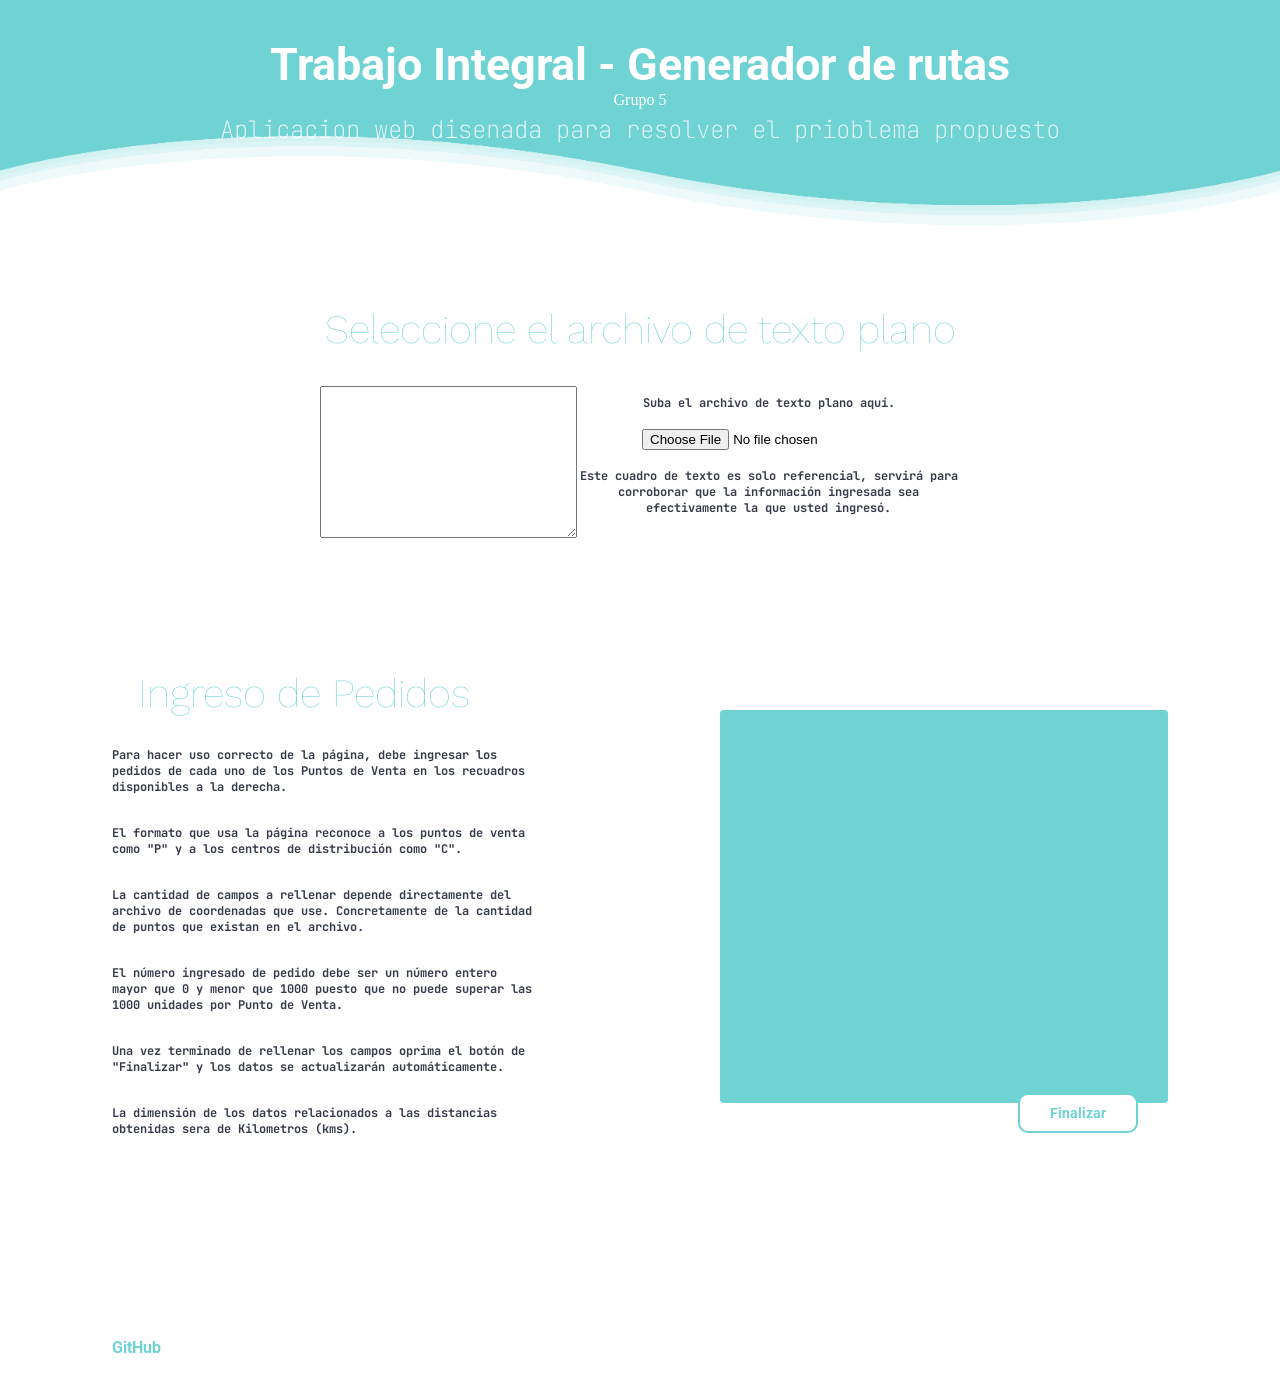
<file: index.html>
<!DOCTYPE html>
<html lang="en" dir="ltr">
    <head>
        <meta charset="UTF-8">
        <meta name="viewport" content="width=device-width, initial-scale=1.0">
        <title>Trabajo Integral</title>
        <!-- Favicon -->
        <link rel="icon" type="image/png" href="icons/favicon.svg">
        <!-- Fonts: 'Roboto' 'Work Sans' 'JetBrains Mono'-->
        <link rel="preconnect" href="https://fonts.gstatic.com">
        <link href="https://fonts.googleapis.com/css2?family=JetBrains+Mono:wght@300;400&family=Roboto:wght@300;400;500;700&family=Work+Sans:wght@300;400;500;700;900&display=swap" rel="stylesheet"> 
        <!-- Imports -->
        <link rel="stylesheet" href="css/master.css">
        <script defer src="js/camiones.js"></script>
    </head>
    <body>
        <div class="header-section">
            <div class="header-wrap">
                <div class="header-title">Trabajo Integral - Generador de rutas</div>
                <div class="header-subtitle">Grupo 5</div>
		        <div class="header-descripcion"> Aplicacion web disenada para resolver el prioblema propuesto</div>
                <section>
                    <div class="wave wave1"></div>
                    <div class="wave wave2"></div>
                    <div class="wave wave3"></div>
                    <div class="wave wave4"></div>
                </section>
            </div>
        </div>
        <!-- ESPACIO PARA SUBIR EL ARCHIVO -->
        <div class="subir-archivo-section">
            <div class="descripcion-title">Seleccione el archivo de texto plano</div>
            <div class="archivo-wrap">
                <div class="subir-archivo">
	                <p id="mensajes"></p><br>
                    <textarea id="contenido" cols="30" rows="10"></textarea>
                </div>
                <div class="subir-archivo-descripcion">
                    <p>Suba el archivo de texto plano aqu&iacute.</p><br>
                    <input type="file" id="archivoTexto"><br><br>
                    <p>Este cuadro de texto es solo referencial, servir&aacute para corroborar que la informaci&oacuten ingresada sea efectivamente la que usted ingres&oacute.</p>
                    <p></p>
                </div>
            </div>
        </div>
        <!-- INGRESAR LOS PEDIDOS -->
        <div class="dynamic-input-wrap">
            <div class="input-descripcion">
                <div class="descripcion-title">Ingreso de Pedidos</div>
                <p class="descripcion">Para hacer uso correcto de la p&aacutegina, debe ingresar los pedidos de cada uno de los Puntos de Venta en los recuadros disponibles a la derecha.</p>
                <p class="descripcion">El formato que usa la p&aacutegina reconoce a los puntos de venta como "P" y a los centros de distribuci&oacuten como "C".</p>
                <p class="descripcion">La cantidad de campos a rellenar depende directamente del archivo de coordenadas que use. Concretamente de la cantidad de puntos que existan en el archivo.</p>
                <p class="descripcion">El n&uacutemero ingresado de pedido debe ser un n&uacutemero entero mayor que 0 y menor que 1000 puesto que no puede superar las 1000 unidades por Punto de Venta.</p>
		        <p class="descripcion">Una vez terminado de rellenar los campos oprima el bot&oacuten de "Finalizar" y los datos se actualizar&aacuten autom&aacuteticamente.</p>
		        <p class="descripcion">La dimensión de los datos relacionados a las distancias obtenidas sera de Kilometros (kms).</p>
            </div>
            <div class="relleno-datos">
                <div class="inputs-wrap">
                    <div id="inputfield"></div>
                </div>
                <div id="boton-finalizar">
                    <button type="button" class="boton-datos" onclick="printResultado()">Finalizar</button>
                </div>
            </div>
        </div>
        <!-- MUESTRA EL RESULTADO EN TEXTO -->
        <div class="resultado-op">
            <div id="resultado-camion"></div>
            <div id="resultadoHTML"></div>
        </div>
        <div class="footer">
            <a class="link-github" href="https://github.com/CanasDruid/GRUPO-5-GLF-TI">
                <span class="link-text">GitHub</span>
            </a>
            <div id="reload-page"></div>
        </div>
    </body>
</html>
</file>
<file: css/master.css>
/* Load common config */
@import "colors.css";

body {
    width: 100%;
    height: 100%;
    background-color: white;
}

* {
    padding: 0px;
    margin: 0px;
    list-style: none;
    text-decoration: none;
}
p {
    font-family: 'JetBrains Mono', sans-serif;
    font-weight: bold;
    font-size: 12px;
    color: var(--black-fg);
}

 /* HEADER */
.header-section {
    position: relative;
    width: 100%;
    height: 20vw;
    background-color: var(--accent);
    text-align: center;
    color: white;
}
.header-title {
    padding-top: 3vw;
    font-family: 'Roboto', sans-serif;
    font-weight: bold;
    font-size: 45px;
}
.header-descripcion{
    padding: 5px 0px;
    font-family: 'JetBrains Mono', sans-serif;
    font-size: 24px;
    font-weight: lighter;
    color: var(--white-fg);
}
/* WAVE ANIMATION ON HEADER*/
.wave {
    position: absolute;
    bottom: 0;
    left: 0;
    width: 100%;
    height: 100px;
    background-image: url(../img/wave.png);
    background-size: 100% 100px;
}
.wave.wave1 {
    animation: animate 15s linear infinite;
    z-index: 10;
    opacity: 1;
    animation-delay: 0s;
    bottom: 0;
}
.wave.wave2 {
    animation: animate2 5s linear infinite;
    z-index: 9;
    opacity: 0.5;
    animation-delay: -5s;
    bottom: 10px;
}
.wave.wave3 {
    animation: animate 20s linear infinite;
    z-index: 8;
    opacity: 0.2;
    animation-delay: -2s;
    bottom: 15px;
}
.wave.wave4 {
    animation: animate2 20s linear infinite;
    z-index: 7;
    opacity: 0.7;
    animation-delay: -5s;
    bottom: 20px;
}
@keyframes animate {
    0% {
        background-position-x: 0;
    }
    100% {
        background-position-x: 1280px;
    }
}
@keyframes animate2 {
    0% {
        background-position-x: 0;
    }
    100% {
        background-position-x: -1280px;
    }
}

/* SUBIR EL ARCHIVO */
.subir-archivo-section {
    margin-top: 50px;
    text-align: center;
}
.archivo-wrap {
    display: flex;
    width: 50%;
    transform: translate(50%,0%);
    align-items: center;
}

/* INPUT SECTION  */
.inputs-wrap {
    height: 75%;
    overflow: auto;
}
.dynamic-input-wrap {
    width: 100%;
    height: 26vw;
    padding: 10% 0px;
    display: flex;
    justify-content: space-around;
}

.input-descripcion {
    width: 30%;
}
.descripcion-title{
    text-align: center;
    color: var(--accent);
    font-size: 40px;
    font-weight: lighter;
    font-family: 'Work Sans', sans-serif;  
    padding-bottom: 15px;
}
.descripcion{
    padding: 15px 0px;
    width: 110%;
}
.relleno-datos {
    background-color: var(--accent);
    border-radius: 4px;
    margin-top: 40px;
    padding: 20px 0px 40px 0px;
    width: 35%;
    height: 100%;
    position: relative;
}
/* WAVE ANIMATION ON INPUTS */
.waveI {
    position: absolute;
    bottom: 0;
    left: 0;
    width: 100%;
    height: 80px;
    background-image: url(../img/wave.png);
    background-size: 100% 100px;
}
.waveI.wave1 {
    animation: animate 30s linear infinite;
    z-index: 10;
    opacity: 1;
    animation-delay: 0s;
    bottom: 0;
}
.waveI.wave2 {
    animation: animate2 20s linear infinite;
    z-index: 9;
    opacity: 0.5;
    animation-delay: -5s;
    bottom: 4px;
}
.waveI.wave3 {
    animation: animate 25s linear infinite;
    z-index: 8;
    opacity: 0.2;
    animation-delay: -2s;
    bottom: 6px;
}
.waveI.wave4 {
    animation: animate2 20s linear infinite;
    z-index: 7;
    opacity: 0.7;
    animation-delay: -5s;
    bottom: 10px;
}
.boton-datos {
    position: absolute;
    font-weight: bold;
    font-size: 14px;
    font-family: 'Roboto', sans-serif;
    padding: 10px;
    width: 120px;
    color: var(--accent);
    background-color: white;
    border: 2px solid var(--accent);
    border-radius: 10px;
    right: 30px;
    bottom: -30px;
    z-index: 15;
}
.boton-datos:hover {
    background: var(--accent);
    color: white;
    cursor: pointer;
}

/* RESULTADO  */
.resultado-op {
    margin-top: 6vw;
    width: 100%;
}
#resultadoHTML {
    margin-left: 10%;
}
.footer {
    width: 100%;
    height: 15vw;
    position: relative;
}
.link-github {
    position: absolute;
    top: 60%;
    left: 8%;
    display: flex;
    height: 50px;
    width: 110px;
    text-align: center;
    align-items: center;
}
.link-text {
    color: var(--accent);
    margin-left: 10px;
    font-family: "Roboto", sans-serif;
    font-size: 16px;
    font-weight: bold;
}
.link-github-icon {
    height: 30px;
    width: 30px;
}
.boton-reload {
    position: absolute;
    background-color: white;
    border: none;
    color: var(--accent);
    display: flex;
    align-items: center;
    top: 60%;
    left: 83%;
    width: 150px;
    height: 50px;
    cursor: pointer;
}
.boton-reload img {
    width: 30px;
    height: 30px;
}
</file>
